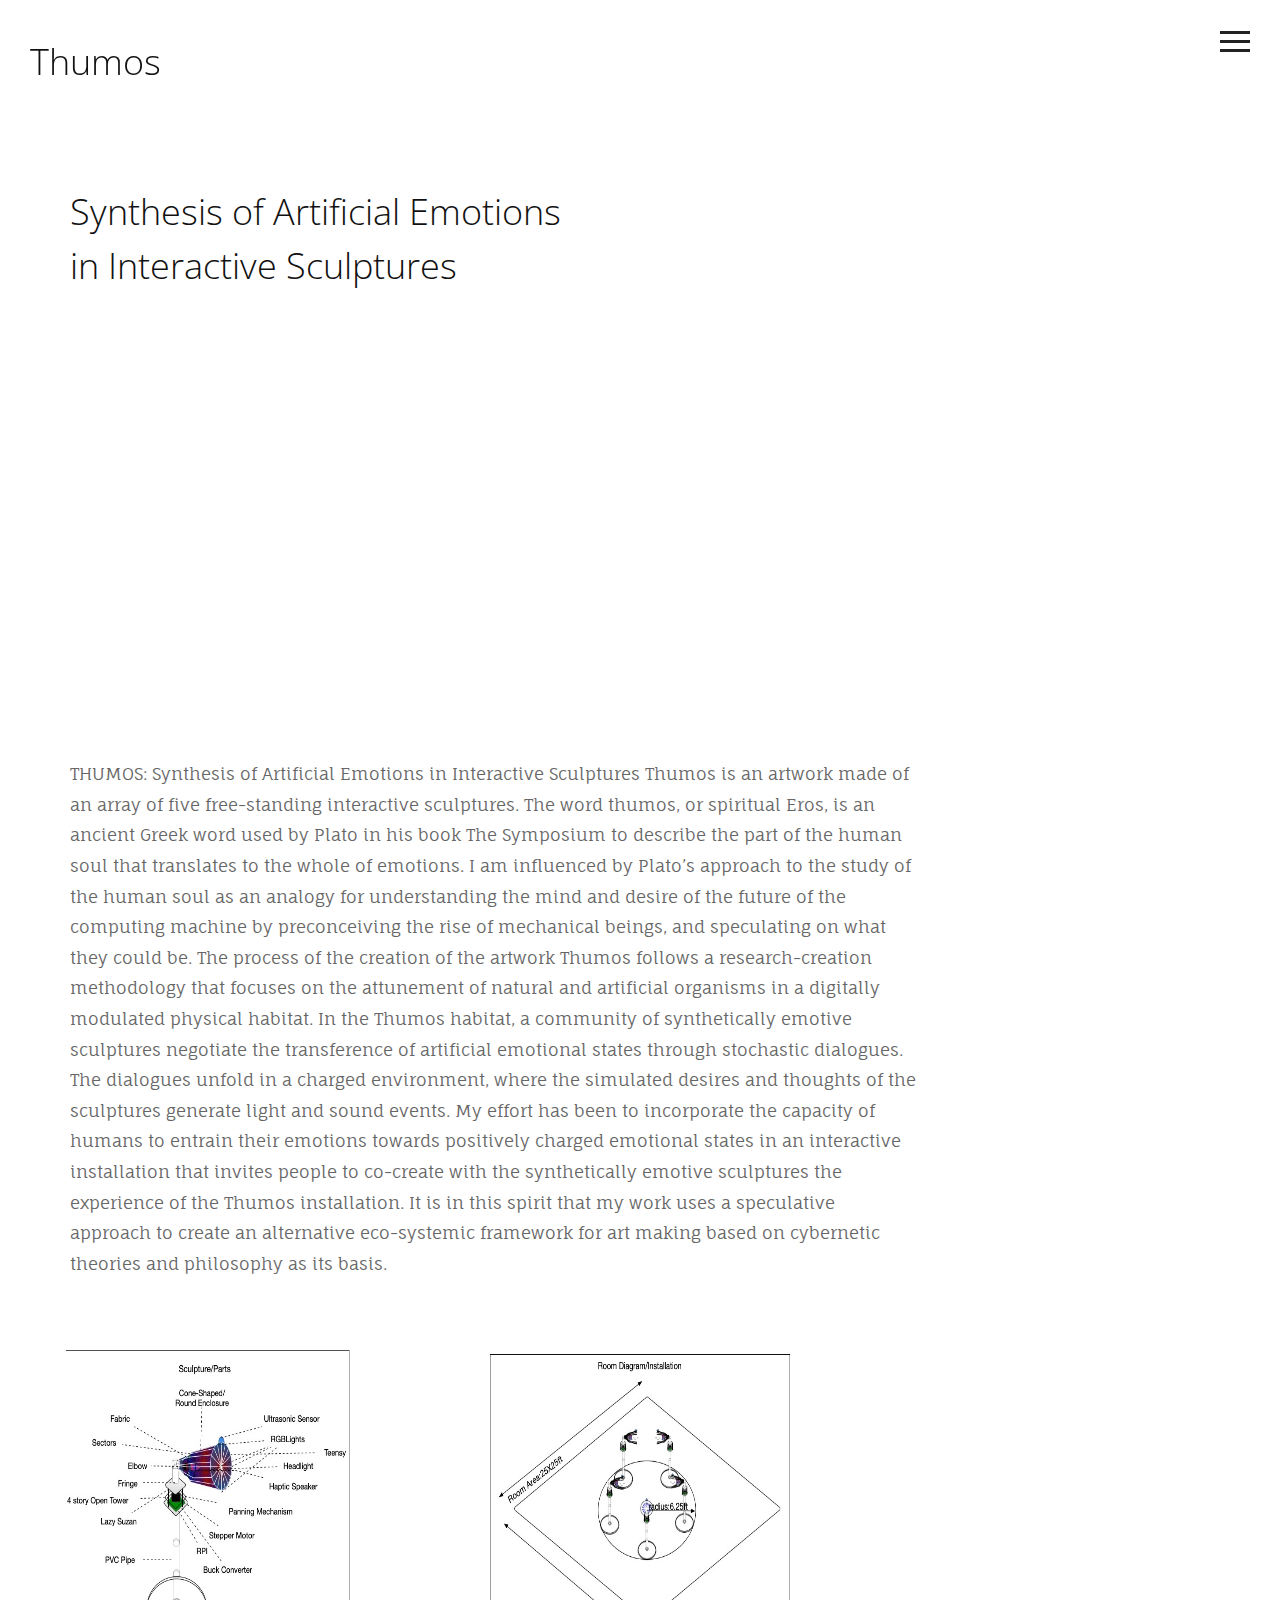
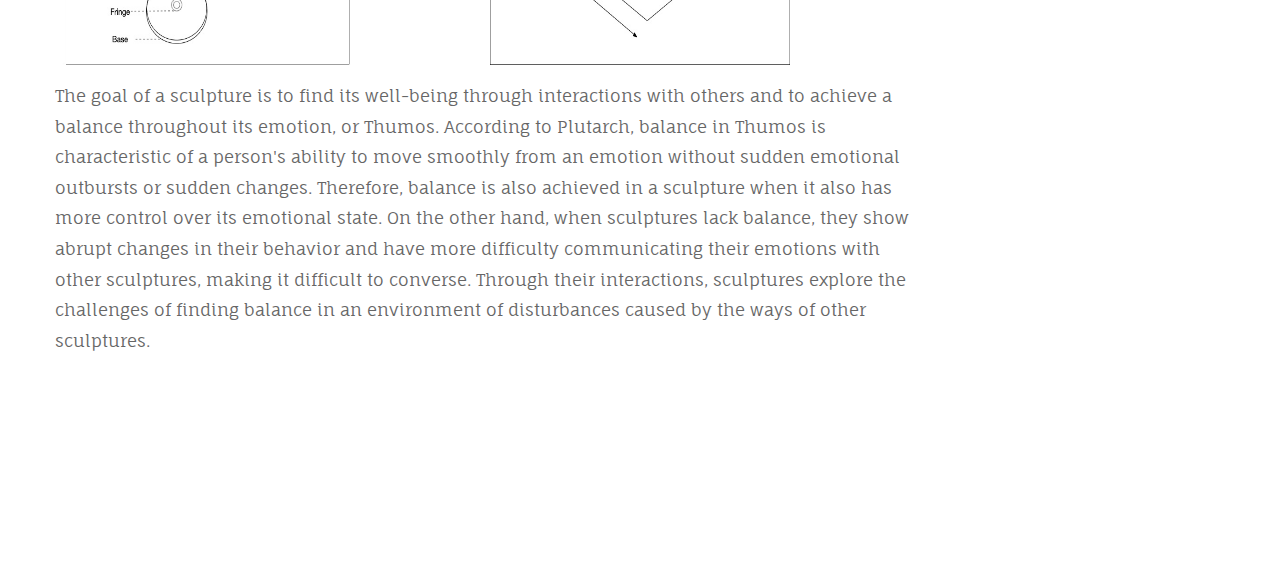
<file: about.html>
<!DOCTYPE html>
<html lang="en">
   <head>
      <meta charset="utf-8">
      <meta http-equiv="X-UA-Compatible" content="IE=edge">
      <meta name="viewport" content="width=device-width, initial-scale=1">
      <meta name="description" content="">
      <meta name="author" content="">
      
      <!-- Css -->
      <link href="css/bootstrap.css" rel="stylesheet">
      <link href="css/style.css" rel="stylesheet">
   </head>
   <body>
      <nav class="navbar navbar-default color-fill navbar-fixed-top">
         <div class="col-md-12">
            <div class="nav">
               <button class="btn-nav">
               <span class="icon-bar top"></span>
               <span class="icon-bar middle"></span>
               <span class="icon-bar bottom"></span>
               </button>
            </div>
            <a class="navbar-brand" href="about.html">
               <h1>
                  Thumos
               </h1>
            </a>
            <div class="nav-content hideNav hidden">
               
         
                  <li class="nav-item"><a class="item-anchor" href="about.html">About Thumos</a></li>
                  
               </ul>
            </div>
         </div>
      </nav>
      <section id="about">
         <div class="container">
            <div class="row">
               <div class="col-md-9">
                  <h1>
                     Synthesis of Artificial Emotions
                     <br>
                     in Interactive Sculptures
                  </h1>
                  <br>
               
                 
                  <iframe width="660" height="415" src="https://www.youtube.com/embed/j__HdINgaw4" title="YouTube video player" frameborder="0" allow="accelerometer; autoplay; clipboard-write; encrypted-media; gyroscope; picture-in-picture" allowfullscreen></iframe>
             
            </div>
            <br>
        
              
                
              
               <div class="col-md-9">
                  <p>
                     THUMOS: Synthesis of Artificial Emotions in Interactive Sculptures
                     Thumos is an artwork made of an array of five free-standing interactive sculptures. The word thumos, or spiritual Eros, is an ancient Greek word used by Plato in his book The Symposium to describe the part of the human soul that translates to the whole of emotions. I am influenced by Plato’s approach to the study of the human soul as an analogy for understanding the mind and desire of the future of the computing machine by preconceiving the rise of mechanical beings, and speculating on what they could be. The process of the creation of the artwork Thumos follows a research-creation methodology that focuses on the attunement of natural and artificial organisms in a digitally modulated physical habitat. In the Thumos habitat, a community of synthetically emotive sculptures negotiate the transference of artificial emotional states through stochastic dialogues. The dialogues unfold in a charged environment, where the simulated desires and thoughts of the sculptures generate light and sound events. My effort has been to incorporate the capacity of humans to entrain their emotions towards positively charged emotional states in an interactive installation that invites people to co-create with the synthetically emotive sculptures the experience of the Thumos installation. It is in this spirit that my work uses a speculative approach to create an alternative eco-systemic framework for art making based on cybernetic theories and philosophy as its basis.
                  </p>
                  <br>
                  
                     
                           <br>              
                 
               </div>
               <div class="row margin-top-45">
                 
                  <div class="col-md-9">
                     <div style="width: 50%; height: 100px; float: right; background: white;"> 
                        <img src="img/roominstallation.jpg" alt="Girl in a jacket" width="300" height="315">
                        </div>
                        <div style="width: 50%; height: 100px; float: left; background: white;"> 
                           <img src="img/sculpture.jpg" alt="Girl in a jacket" width="300" height="315">
                  </div>
               </div>
            </div> 
            <div class="row margin-top-45">
            <div class="col-md-9">
               <br>
               <br>
               <br>
               <br>
               <br>
               <p>
                  The goal of a sculpture is to find its well-being through interactions with others and to achieve a balance throughout its emotion, or Thumos. According to Plutarch, balance in Thumos is characteristic of a person's ability to move smoothly from an emotion without sudden emotional outbursts or sudden changes. Therefore, balance is also achieved in a sculpture when it also has more control over its emotional state. On the other hand, when sculptures lack balance, they show abrupt changes in their behavior and have more difficulty communicating their emotions with other sculptures, making it difficult to converse. Through their interactions, sculptures explore the challenges of finding balance in an environment of disturbances caused by the ways of other sculptures.

               </p>
            </div>
               </div>
               <br>
      </section>
      <!-- script -->
      <script src="js/jquery.js"></script>
      <script src="js/bootstrap.min.js"></script>
      <script src="js/modernizr.js"></script>
      <script src="js/script.js"></script>
   </body>
</html>
</file>
<file: css/style.css>
@import url(https://fonts.googleapis.com/css?family=Open+Sans:400,300);
@import 'https://fonts.googleapis.com/css?family=Fauna+One';

/*---------- Global Style ----------*/

body {
    color: #222;
    font-family: 'Fauna One', serif;
    font-size: 17px;
    line-height: 1.8!important;
}
html {
    overflow-x: hidden;
}
h1,
h2,
h3,
h4,
h5,
h6 {
    font-family: 'Open Sans', sans-serif;
    font-weight: 200;
    color: #111;
    line-height: 1.5em;
    margin-top: 0;
}
p {
    font-family: 'Fauna One', serif;
    font-weight: 300;
    margin-top: 1px;
}
p,
ul,
li {
    color: #666;
}
section {
    padding-top: 185px;
    padding-bottom: 185px;
}
.no-gutter {
    padding-right: 0;
    padding-left: 0;
}
a,
a:link {
    color: #666;
}
a:hover,
a:focus,
a:visited {
    color: #666;
    text-decoration: none;
}
.vcenter {
    position: relative;
    top: 50%;
    transform: translateY(-50%);
    -webkit-transform: translateY(-50%);
    -ms-transform: translateY(-50%);
}
.fill {
    height: 100vh;
}
.margin-top-05 {
    margin-top: 0.5em;
}
.margin-top-10 {
    margin-top: 1.0em;
}
.margin-top-15 {
    margin-top: 1.5em;
}
.margin-top-20 {
    margin-top: 2.0em;
}
.margin-top-25 {
    margin-top: 2.5em;
}
.margin-top-30 {
    margin-top: 3.0em;
}
.margin-top-35 {
    margin-top: 3.5em;
}
.margin-top-40 {
    margin-top: 4.0em;
}
.margin-top-45 {
    margin-top: 4.5em;
}

/*---------- Navbar ----------*/

.nav {
    position: relative;
    width: auto;
    display: inline-block;
    border: none;
    float: right;
    z-index: 99999;
}
.navbar-fixed-top {
    padding-top: 10px;
}
.navbar-brand {
    padding-top: 25px;
}
.navbar-brand > img {
    max-width: 127px;
    z-index: 9999;
}
@media (max-width: 768px) {
    .navbar-brand {
        padding-left: 0px;
    }
}
.navbar-default {
    background-color: transparent;
    border-color: transparent;
}
.navbar-default.color-fill {
    background-color: #fff;
    border-color: transparent;
}
.btn-nav {
    background: transparent;
    border: none;
    padding: 15px;
    -webkit-transition: all .5s ease;
    -moz-transition: all .5s ease;
    -ms-transition: all .5s ease;
    -o-transition: all .5s ease;
    transition: all .5s ease;
    cursor: pointer;
    z-index: 99999;
}
@media (max-width: 768px) {
    .btn-nav {
        padding: 15px 0;
    }
}
.btn-nav:focus {
    outline: 0;
}
.icon-bar {
    display: block;
    margin: 6px 0;
    width: 30px;
    height: 3px;
    background-color: #222;
}
.icon-bar.inverted {
    background-color: #fff;
}
@media (max-width: 992px) {
    .icon-bar.inverted {
        background-color: #222;
    }
}
.opaque {
    background-color: #fff!important;
}
.btn-nav:hover .icon-bar {
    -webkit-transition: all 1s ease;
    -moz-transition: all 1s ease;
    -ms-transition: all 1s ease;
    -o-transition: all 1s ease;
    transition: all 1s ease;
    background-color: #555;
}
.nav-content {
    position: fixed;
    top: -100%;
    bottom: 0;
    left: 0;
    right: 0;
    background-color: rgba(255, 255, 255, 1);
    display: block;
    height: 100%;
    z-index: 9;
}
.nav-list {
    list-style: none;
    padding: 0;
    position: relative;
}
.item-anchor {
    color: #fff;
    font-size: 30px;
    font-weight: 100;
    position: relative;
    text-decoration: none;
    padding: 10px;
}
.item-anchor:hover,
.item-anchor:focus {
    color: #ffffff;
    -webkit-transition: all 1s ease;
    -moz-transition: all 1s ease;
    -ms-transition: all 1s ease;
    -o-transition: all 1s ease;
    transition: all 1s ease;
}
.item-anchor:hover:after,
.item-anchor:focus:after {
    width: 100%;
    background: #f7f7f7;
    -webkit-transition: all 1s ease;
    -moz-transition: all 1s ease;
    -ms-transition: all 1s ease;
    -o-transition: all 1s ease;
    transition: all 1s ease;
}
.nav-item {
    font-family: 'Open Sans', sans-serif;
    margin: 10px auto;
    text-align: center;
    color: #222;
}
.nav-item a:link,
.nav-item a:hover,
.nav-item a:focus {
    color: #222;
}
.nav-item a:hover,
.nav-item a:focus {
    border-bottom: 2px solid #222;
}
.animated {
    display: block;
    margin: 0 auto;
}
.animated:hover .icon-bar,
.animated:focus .icon-bar {
    background-color: #fff;
}
.animated:focus {
    cursor: pointer;
    z-index: 9999;
}
.middle {
    margin: 0 auto;
}
.icon-bar {
    -webkit-transition: all .7s ease;
    -moz-transition: all .7s ease;
    -ms-transition: all .7s ease;
    -o-transition: all .7s ease;
    transition: all .7s ease;
    z-index: 999999;
}
.animated .icon-bar {
    z-index: 999999;
    background-color: #222!important;
}
.animated .top {
    -webkit-transform: translateY(7px) rotateZ(45deg);
    -moz-transform: translateY(7px) rotateZ(45deg);
    -ms-transform: translateY(7px) rotateZ(45deg);
    -o-transform: translateY(7px) rotateZ(45deg);
    transform: translateY(7px) rotateZ(45deg);
}
.animated .bottom {
    -webkit-transform: translateY(-11px) rotateZ(-45deg);
    -moz-transform: translateY(-11px) rotateZ(-45deg);
    -ms-transform: translateY(-11px) rotateZ(-45deg);
    -o-transform: translateY(-11px) rotateZ(-45deg);
    transform: translateY(-11px) rotateZ(-45deg);
}
.animated .middle {
    width: 0;
}
@keyframes showNav {
    from {
        top: -100%;
    }
    to {
        top: 0;
    }
}
@-webkit-keyframes showNav {
    from {
        top: -100%;
    }
    to {
        top: 0;
    }
}
@-moz-keyframes showNav {
    from {
        top: -100%;
    }
    to {
        top: 0;
    }
}
@-o-keyframes showNav {
    from {
        top: -100%;
    }
    to {
        top: 0;
    }
}
.showNav {
    -webkit-animation: showNav 1s ease forwards;
    -moz-animation: showNav 1s ease forwards;
    -o-animation: showNav 1s ease forwards;
    animation: showNav 1s ease forwards;
}
@keyframes hideNav {
    from {
        top: 0;
    }
    to {
        top: -100%;
    }
}
@-webkit-keyframes hideNav {
    from {
        top: 0;
    }
    to {
        top: -100%;
    }
}
@-moz-keyframes hideNav {
    from {
        top: 0;
    }
    to {
        top: -100%;
    }
}
@-o-keyframes hideNav {
    from {
        top: 0;
    }
    to {
        top: -100%;
    }
}
.hideNav {
    -webkit-animation: hideNav 1s ease forwards;
    -moz-animation: hideNav 1s ease forwards;
    -o-animation: hideNav 1s ease forwards;
    animation: hideNav 1s ease forwards;
}
.hidden {
    display: none;
}

/*---------- Menu Icon Animation ----------*/

.navbar-toggle * {
    -ms-transition: all 0.4s ease;
    -webkit-transition: all 0.4s ease;
    -moz-transition: all 0.4s ease;
    -o-transition: all 0.4s ease;
    transition: all 0.4s ease;
}
.navbar-toggle {
    border: medium none;
    border-radius: 0;
    color: #fff;
    cursor: pointer;
    height: 50px;
    padding: 16px;
    width: 50px;
    float: right;
    margin-top: 0px;
    margin-bottom: 0px;
}
.navbar-default .navbar-toggle:hover,
.navbar-default .navbar-toggle:focus {
    background-color: #fff;
}
.navbar-default .navbar-toggle,
.navbar-default .navbar-collapse,
.navbar-default .navbar-form {
    border-color: #fff;
}
.navbar-toggle span {
    width: 25px;
    height: 3px;
    margin-bottom: 5px;
    background-color: #222;
    display: block;
}
.navbar-toggle span.bar1 {
    -ms-transform: rotate(45deg);
    -webkit-transform: rotate(45deg);
    -moz-transform: rotate(45deg);
    -o-transform: rotate(45deg);
    transform: rotate(45deg);
    -ms-transform-origin: 1px 3px;
    -webkit-transform-origin: 1px 3px;
    -moz-transform-origin: 1px 3px;
    -o-transform-origin: 1px 3px;
    transform-origin: 1px 3px;
    width: 31px;
}
.navbar-toggle span.bar2 {
    -ms-transform: rotate(-360deg) scale(0);
    -webkit-transform: rotate(-360deg) scale(0);
    -moz-transform: rotate(-360deg) scale(0);
    -o-transform: rotate(-360deg) scale(0);
    transform: rotate(-360deg) scale(0);
}
.navbar-toggle span.bar3 {
    -ms-transform: rotate(-45deg);
    -webkit-transform: rotate(-45deg);
    transform: rotate(-45deg);
    -ms-transform-origin: 8px 2px;
    -webkit-transform-origin: 8px 2px;
    transform-origin: 8px 2px;
    width: 31px;
}
.navbar-toggle.collapsed span.bar1,
.navbar-toggle.collapsed span.bar2,
.navbar-toggle.collapsed span.bar3,
.navbar-toggle.collapsed span.bar4 {
    -ms-transform: none;
    -webkit-transform: none;
    transform: none;
    width: 30px;
}

/*---------- Header ----------*/

#header {
    height: 50%;
    margin: 0 auto;
    position: relative;
    color: #fff;
    text-align: center;
    background-size: cover;
}
#headslide {
    position: relative;
}
#headslide .img-responsive,
#headslide .thumbnail > img,
#headslide .thumbnail a > img,
#headslide .carousel-inner > .item > img,
#headslide .carousel-inner > .item > a > img {
    height: 100vh;
    max-width: none;
    object-fit: cover;
    width: 100%;
}
#header h1,
#header p {
    color: #fff;
}
#header h1 {
    font-size: 3.5em;
}
#header p {
    font-size: 1.5em;
}

/*---------- Portfolio ----------*/

#portfolio {
    padding-top: 185px;
}
.background-image-holder {
    background-attachment: scroll;
    background-clip: border-box;
    background-origin: padding-box;
    background-position: 50% 50% !important;
    background-repeat: repeat;
    background-size: cover !important;
    height: 100%;
    left: 0;
    top: 0;
    transition: all 0.3s ease 0s;
    width: 100%;
    z-index: 1;
}
.background-image {
    height: 100%;
    width: 100%;
    object-fit: cover;
}
.square-thumbs li {
    height: 285px;
}
.lightbox-grid li {
    padding: 8px;
    float: left;
    opacity: 1;
    transition: all 0.3s ease 0s;
}
@media (max-width: 992px) {
    .lightbox-grid li  {
        padding: 8px 0;
    }
}
.lightbox-grid,
.lightbox-grid ul,
.lightbox-grid li {
    overflow: hidden;
    position: relative;
}
.portfolio-sorting {
    padding-left: 15px;
    font-family: 'Open Sans', sans-serif;
}
.portfolio-sorting li a:hover,
.portfolio-sorting li a.active {
    border-bottom: 2px solid #222;
}
.portfolio-item {
    margin-bottom: 30px;
}
.item {
    height: 100vh;
}
.item img {
    width: 100%;
    height: 100vh!important;
    object-fit: cover;
}
</file>
